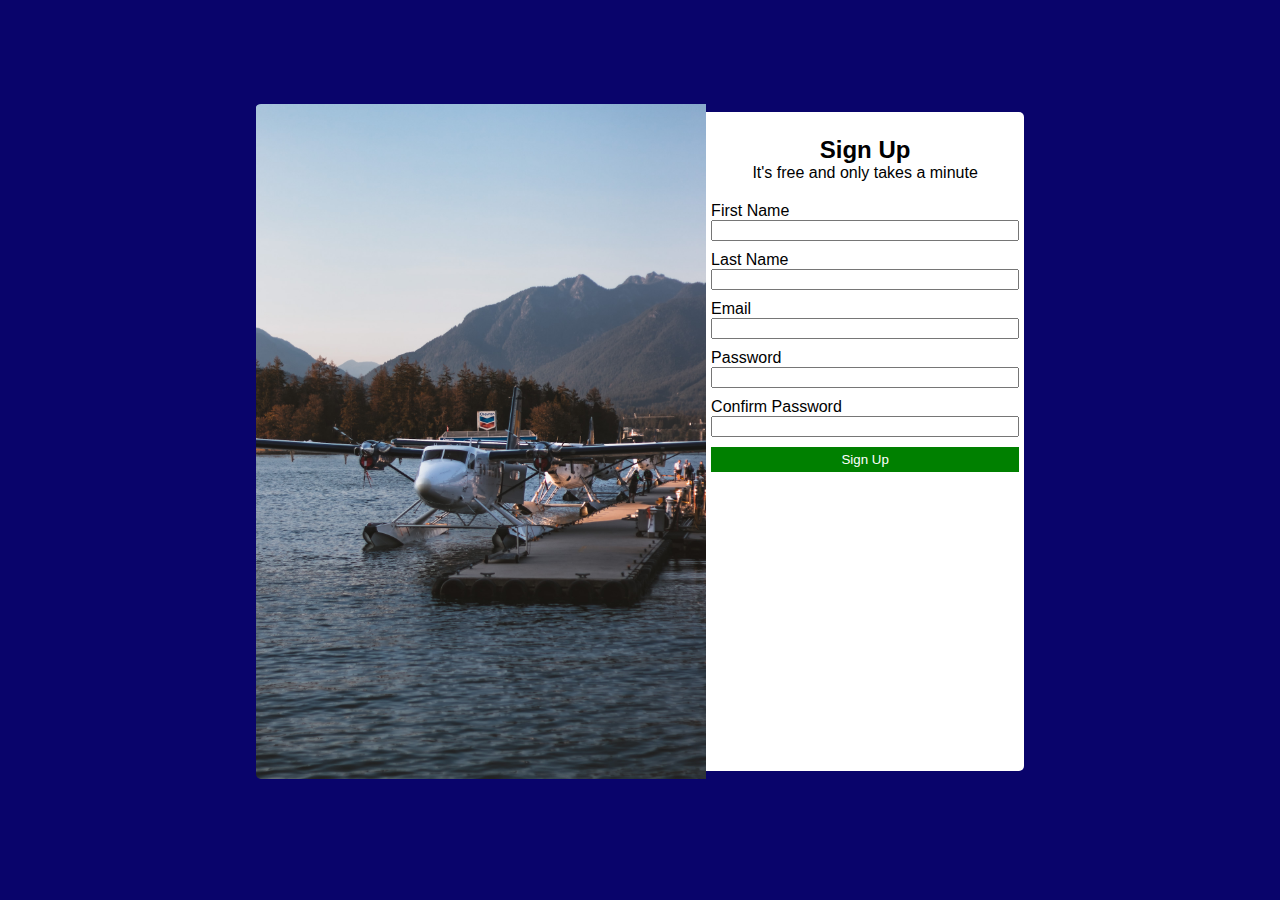
<file: index.html>
<!DOCTYPE html>
<html lang="en">
<head>
    <meta charset="UTF-8">
    <meta http-equiv="X-UA-Compatible" content="IE=edge">
    <meta name="viewport" content="width=device-width, initial-scale=1.0">
    <title>Sign Up Form</title>
    <link rel="stylesheet" href="style.css">
</head>
<body>
     
     <div class="origin">
               <div class="pic">
                        <img src="./chopper.jpg" alt="chopper.pic">
               </div>
          <div class="container-one">
               
                <form action="#">
                         <div class="open">
                            <h2>Sign Up</h2>
                            <p>It's free and only takes a minute</p>
                         </div>
                    
                         <div class="first">
                            <div><label for="first-name">First Name</label></div> 
                            <div><input type="text" name="name" id="name"></div>
                         </div>
                         <div class="one">
                            <div><label for="last-name">Last Name</label></div> 
                            <div><input type="text" name="name" id="name"></div>
                         </div>
                         <div class="two">
                            <div><label for="email">Email</label></div> 
                            <div><input type="text" name="name" id="email"></div>
                         </div>
                         <div class="three">
                            <div><label for="password">Password</label></div> 
                            <div><input type="password" name="name" id="password"></div>
                         </div>
                         <div class="four">
                            <div><label for="password">Confirm Password</label></div> 
                            <div><input type="password" name="name" id="password"></div>
                         </div>
                         <div>
                            <button>Sign Up</button> 
                         </div>
                
                <!-- <div>
                     <p class="pend-one">By clicking the Sign Up button, you agree to our</p>
                     <p class="pend-two">Terms <span class="span-one">&</span> Conditions <span class="span-two">and </span> Privacy policy</p>
                </div> -->
                </form>
          </div>
     </div>
    <!-- <footer>Already have an account?<a href="#">Login</a></footer> -->
    
</body>
</html>
</file>
<file: style.css>
body{
    margin: 0;
    padding: 0;
    background-color: rgb(9, 4, 107);
    font-family: Arial, Helvetica, sans-serif;
    
}

.container-one{
    height: auto;
    border-style: hidden;
    background-color: white;
    padding: 5px 5px 5px 5px;  
    border-top-right-radius: 5px;
    border-bottom-right-radius: 5px;
    max-width: 100%;

}
input{
    width: 300px;
   /* max-width: 100%; */
}

img{
    height:75vh ; 
    padding-top: 2px;
    margin-top: 2px; 
    border-top-left-radius: 5px;
    border-bottom-left-radius: 5px;
    max-width: 100%;
}
.origin{
    display: flex;
    margin-left: auto;
    margin-right: auto;
    justify-content: center;
    align-items: center;
    box-sizing: content-box;
    padding-top: 100px;
    box-sizing: border-box;
    border-radius: 15px;
    width: auto;
    height: auto;

}
button{
    width: 100%;
     height: 100%;
     margin-top: 10px;
     color: white;
     background-color: green;
     border-style: hidden;
     padding: 5px 0px 5px 0px;
 } 
 form{
    height: 70vh;
    
}

.pic{
    height: fit-content;
}

.open{
    text-align: center;
}
.open p{
    margin-top: -20px;
}
.first{
    margin-top: 20px;
}
.one{
    padding-top: 10px;   
}
.two{
    padding-top: 10px;   
}
.three{
    padding-top: 10px;   
}
.four{
    padding-top: 10px;   
}
.pend-one{
    font-size: smaller;
    text-align: center;
}
.pend-two{
    font-size: small;
    text-align: center;
    color: blueviolet;
}
.span-one{
    color: black;
}
.span-two{
    color: black;
}
a{
    color: aquamarine;
    text-decoration: none;
}
</file>
